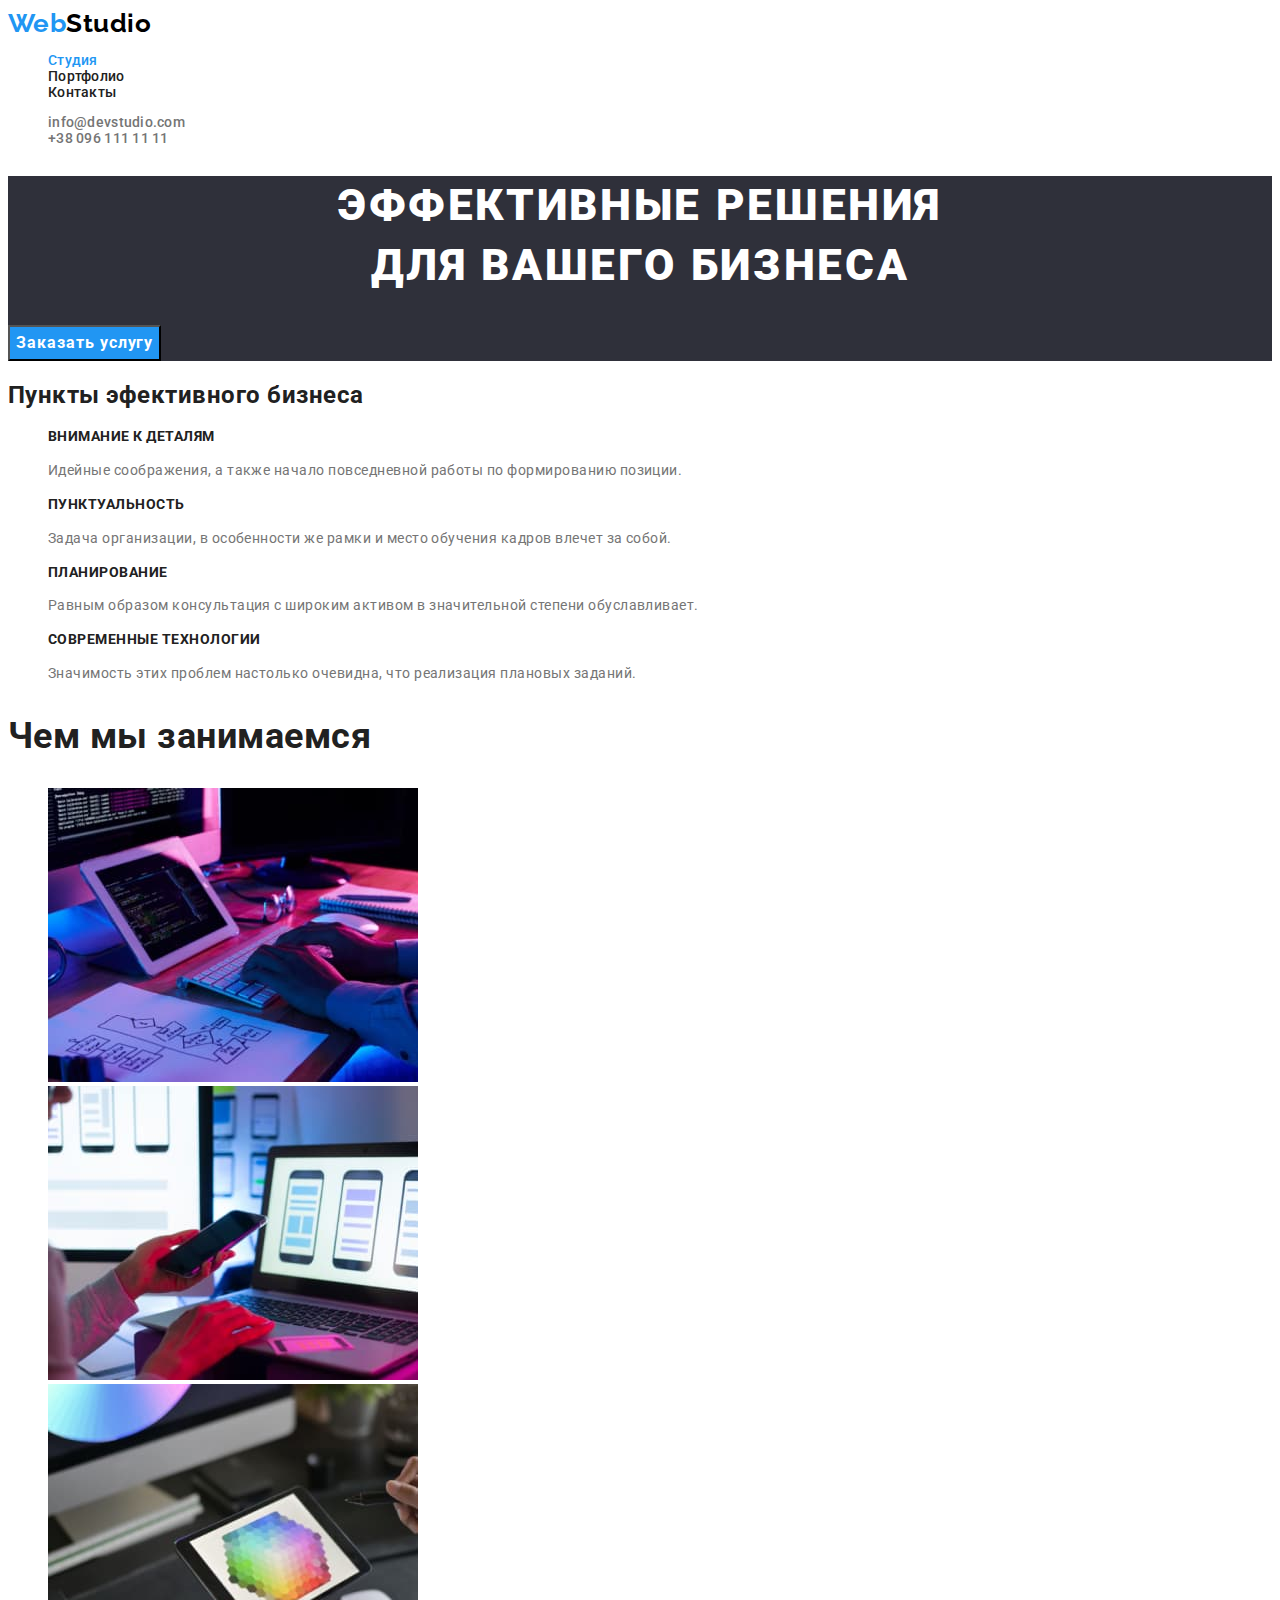
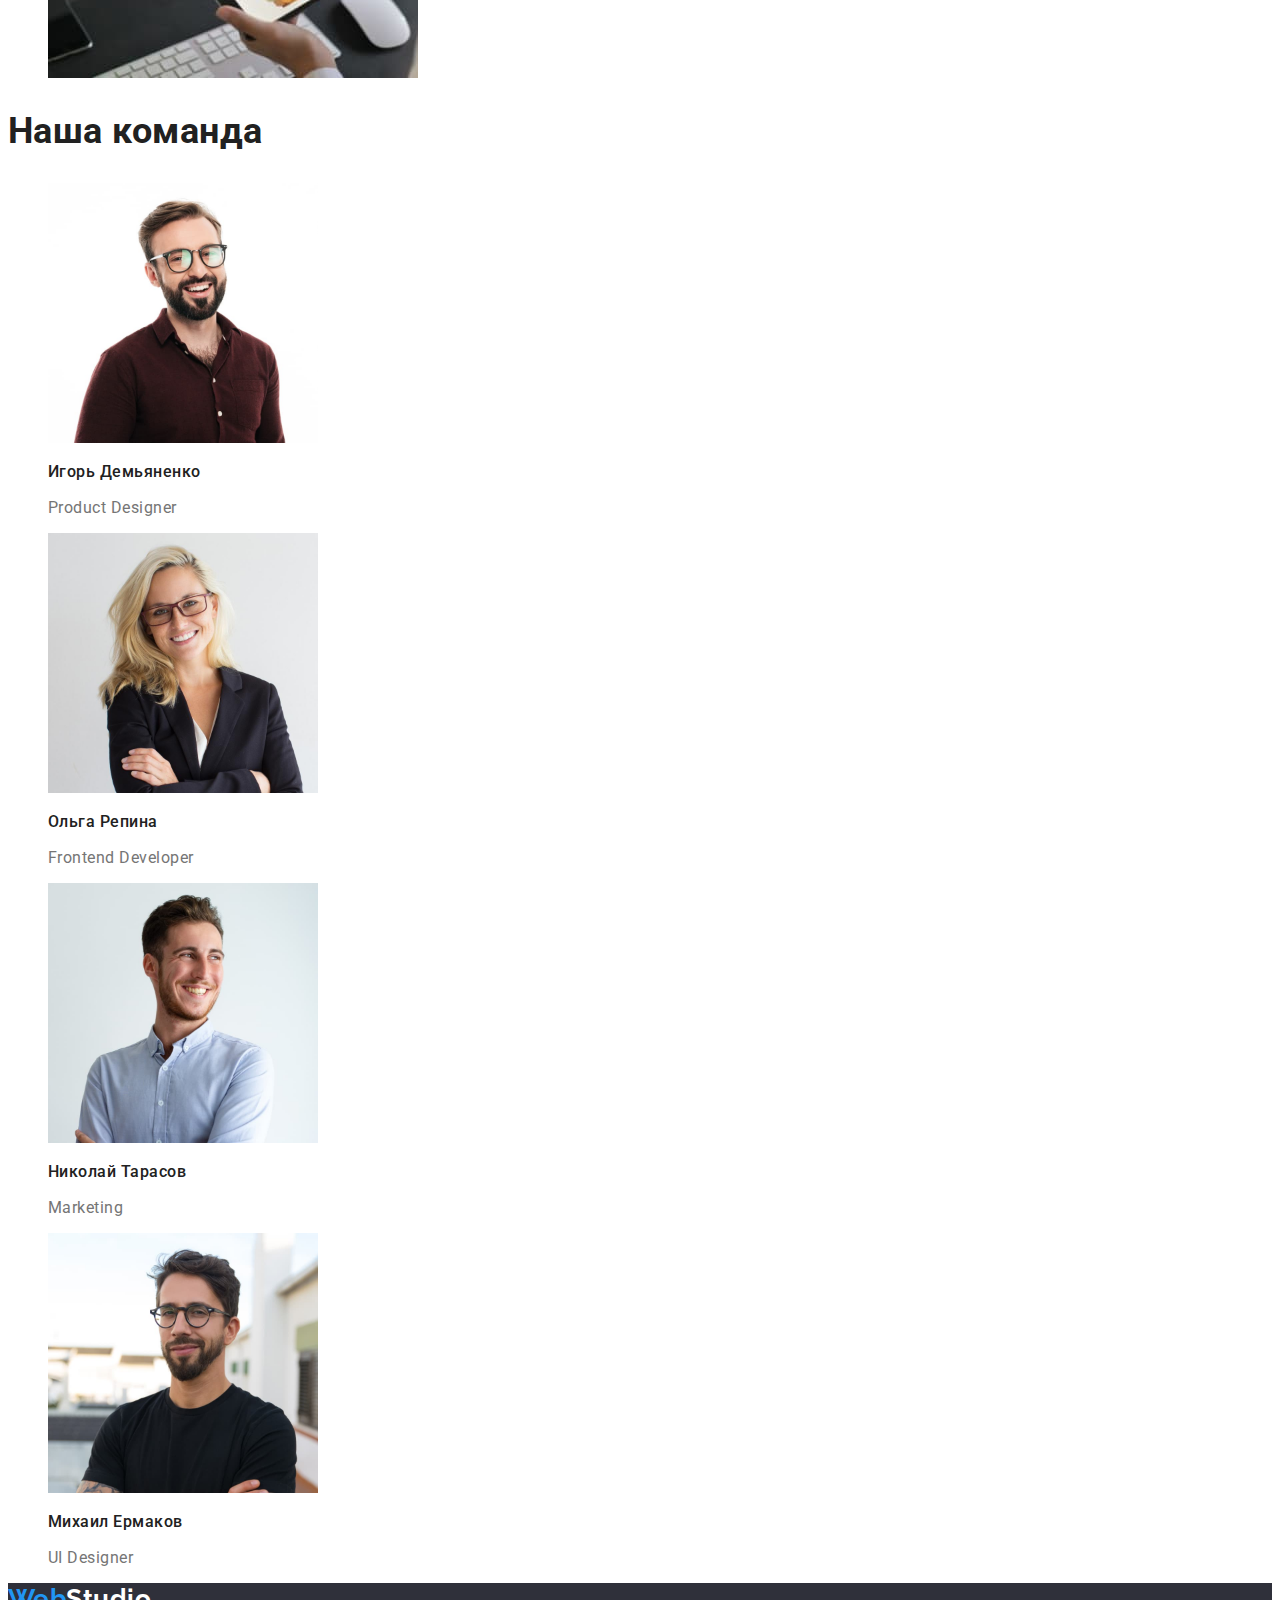
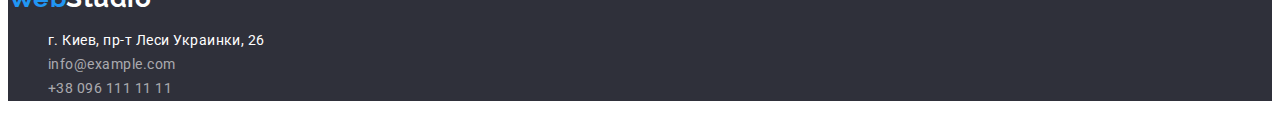
<file: index.html>
<!DOCTYPE html>
<html lang="ru">
  <head>
    <meta charset="UTF-8" />
    <meta http-equiv="X-UA-Compatible" content="IE=edge" />
    <meta name="viewport" content="width=device-width, initial-scale=1.0" />
    <title>Document</title>
   <link href="https://fonts.googleapis.com/css2?family=Raleway:wght@700&family=Roboto:wght@400;500;700;900&display=swap" rel="stylesheet">
    <link rel="stylesheet" href="./css/styles.css">
  </head>
  <body class="page">
    <!-- Шапка -->
    <header>
      <nav>
        <a href="./index.html" class="logo"><span class="logo-part">Web</span><span class="logo-parttwo">Studio</span></a>
        <ul class="site-nav list">
          <li><a href="./index.html" class="link studio">Студия</a></li>
          <li><a href="./portfolio.html" class="link">Портфолио</a></li>
          <li><a href="" class="link">Контакты</a></li>
        </ul>
      </nav>
      <ul class="contact list">
        <li><a href="mailto:info@devstudio.com" class="info">info@devstudio.com</a></li>
        <li><a href="tel:+380961111111" class="info">+38 096 111 11 11</a></li>
      </ul>
    </header>
    <!-- Уникальный контент страницы -->
    <main>
      <!-- Герой -->
              <section class="hero">
          <h1 class="hero-title">
            Эффективные решения <br/>
            для вашего бизнеса
          </h1>
          <button type="button" class="button-general">Заказать услугу</button>
        </section>
      <!-- Пункты эфективного бизнеса -->
      <section>
        <h2>Пункты эфективного бизнеса</h2>
        <ul class="list">
          <li>
            <h3 class="subtitle">Внимание к деталям</h3>
            <p class="item">
              Идейные соображения, а также начало повседневной работы по
              формированию позиции.
            </p>
          </li>
          <li>
            <h3 class="subtitle">Пунктуальность</h3>
            <p class="item">
              Задача организации, в особенности же рамки и место обучения кадров
              влечет за собой.
            </p>
          </li>
          <li>
            <h3 class="subtitle">Планирование</h3>
            <p class="item">
              Равным образом консультация с широким активом в значительной
              степени обуславливает.
            </p>
          </li>
          <li>
            <h3 class="subtitle">Современные технологии</h3>
            <p class="item">
              Значимость этих проблем настолько очевидна, что реализация
              плановых заданий.
            </p>
          </li>
        </ul>
      </section>
      <!-- Род занятий -->
      <section>
        <h2 class="doing">Чем мы занимаемся</h2>
        <ul class="list">
          <li><img src="./images/img/coder.jpg" alt="кодирование на планшете" width="370" /></li>
          <li>
            <img
              src="./images/img/format.jpg"
              alt="оптимизация под мобильную версию на ноутбуке"
              width="370"/>
          </li>
          <li><img src="./images/img/color.jpg" alt="стилизация на планшете" width="370" /></li>
        </ul>
      </section>
      <!-- Команда -->
      <section>
        <h2 class="team">Наша команда</h2>
        <ul class="list">
          <li>
            <img
              src="./images/img/productdesigner.jpg"
              alt="Product Designer"
              width="270"
            />
            <h3 class="name-team">Игорь Демьяненко</h3>
            <p lang="en" class="item-team">Product Designer</p>
          </li>
          <li>
            <img
              src="./images/img/frontenddeveloper.jpg"
              alt="Frontend Developer"
              width="270"
            />
            <h3 class="name-team">Ольга Репина</h3>
            <p lang="en" class="item-team">Frontend Developer</p>
          </li>
          <li>
            <img src="./images/img/marketing.jpg" alt="Marketing" width="270" />
            <h3 class="name-team">Николай Тарасов</h3>
            <p lang="en" class="item-team">Marketing</p>
          </li>
          <li>
            <img src="./images/img/uidesigner.jpg" alt="UI Designer" width="270" />
            <h3 class="name-team">Михаил Ермаков</h3>
            <p lang="en" class="item-team">UI Designer</p>
          </li>
        </ul>
      </section>
    </main>
    <!-- Подвал -->
    <footer class="footer">     
        <a href="./index.html" class="logo"><span class="logo-part">Web</span><span class="logo-low">Studio</span></a>
      <ul class="contact-footer list">
        <li><a href="https://www.google.com.ua/maps/place/%D0%B1%D1%83%D0%BB.+%D0%9B%D0%B5%D1%81%D0%B8+%D0%A3%D0%BA%D1%80%D0%B0%D0%B8%D0%BD%D0%BA%D0%B8,+26,+%D0%9A%D0%B8%D0%B5%D0%B2,+02000/@50.4265807,30.5361971,17z/data=!3m1!4b1!4m5!3m4!1s0x40d4cf0e033ecbe9:0x57a4dffefec77da0!8m2!3d50.4265807!4d30.5383858?hl=ru" target="_blank"  rel="noopener noreferrer" class="map">г. Киев, пр-т Леси Украинки, 26</a></li>
        <li><a href="mailto:info@example.com" class="info-footer">info@example.com</a></li>
        <li><a href="tel:+380961111111" class="info-footer">+38 096 111 11 11</a></li>
      </ul>
    </footer>
  </body>
</html>
</file>
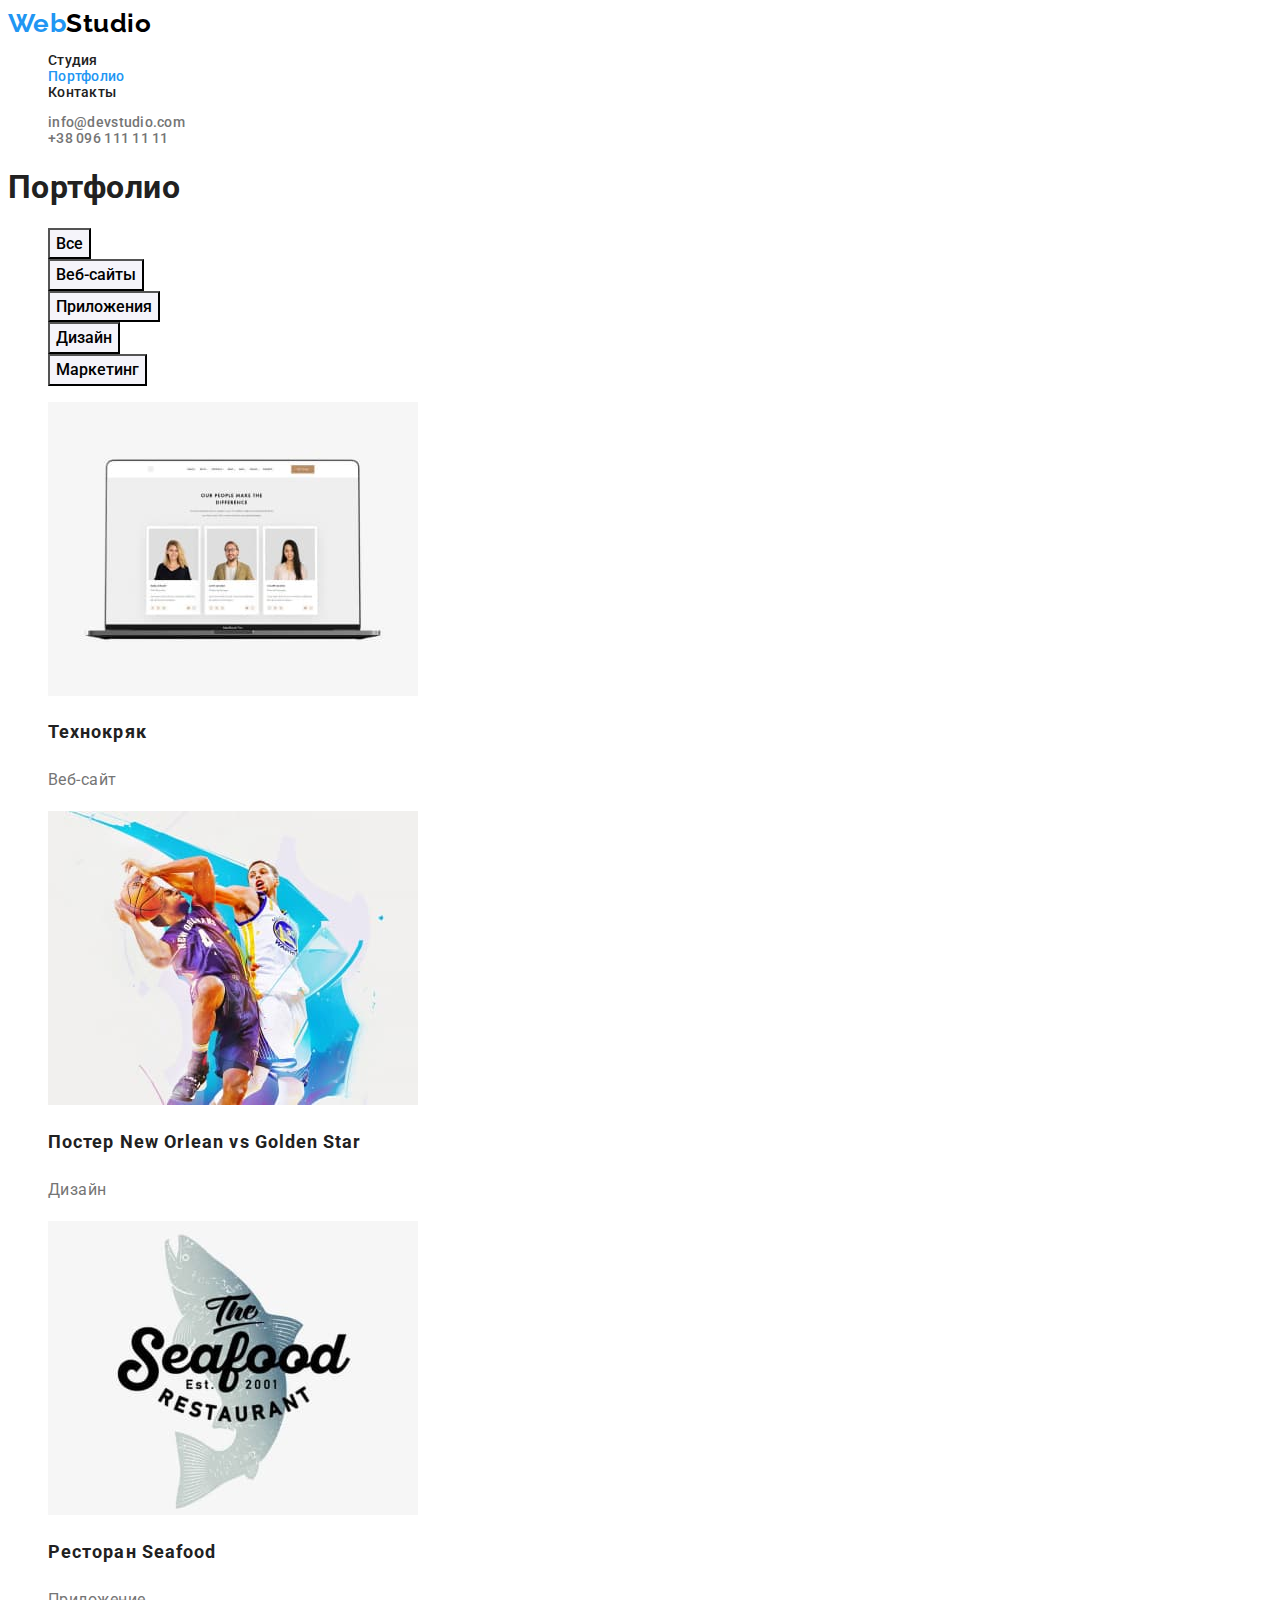
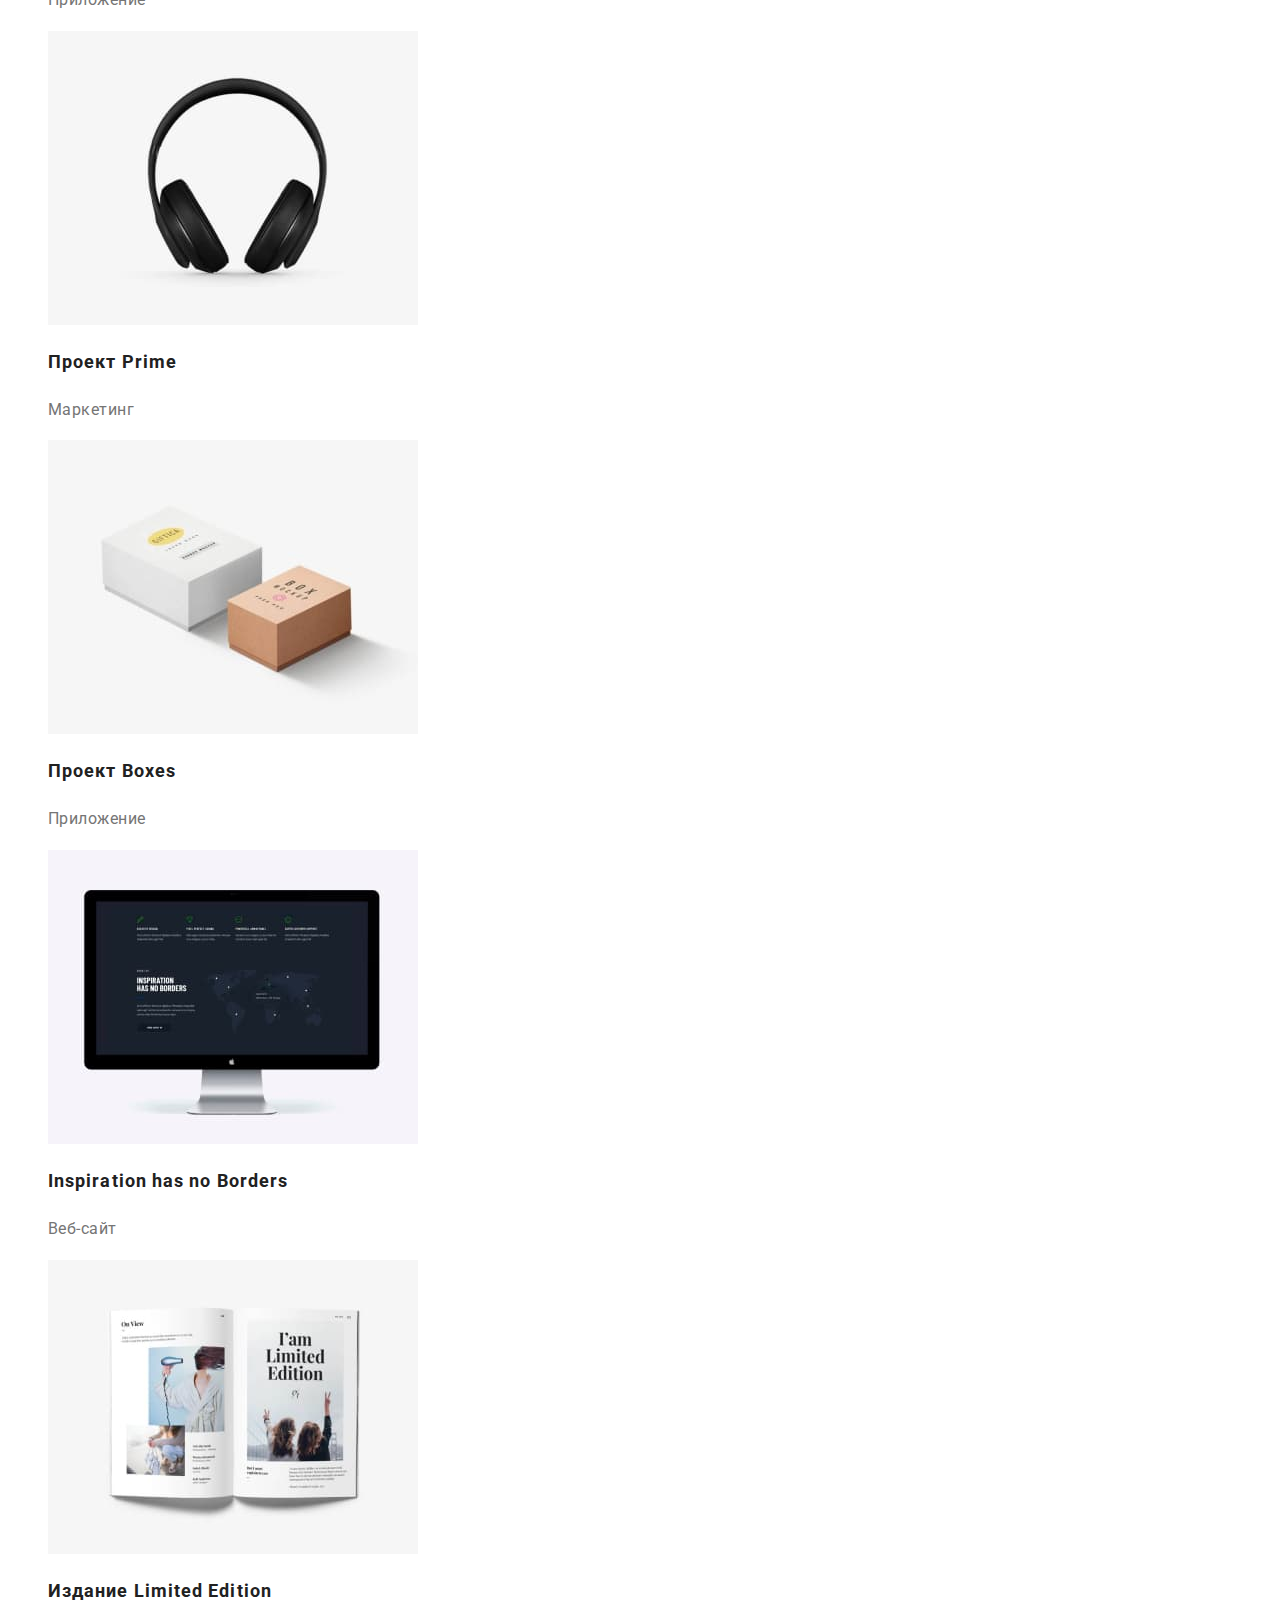
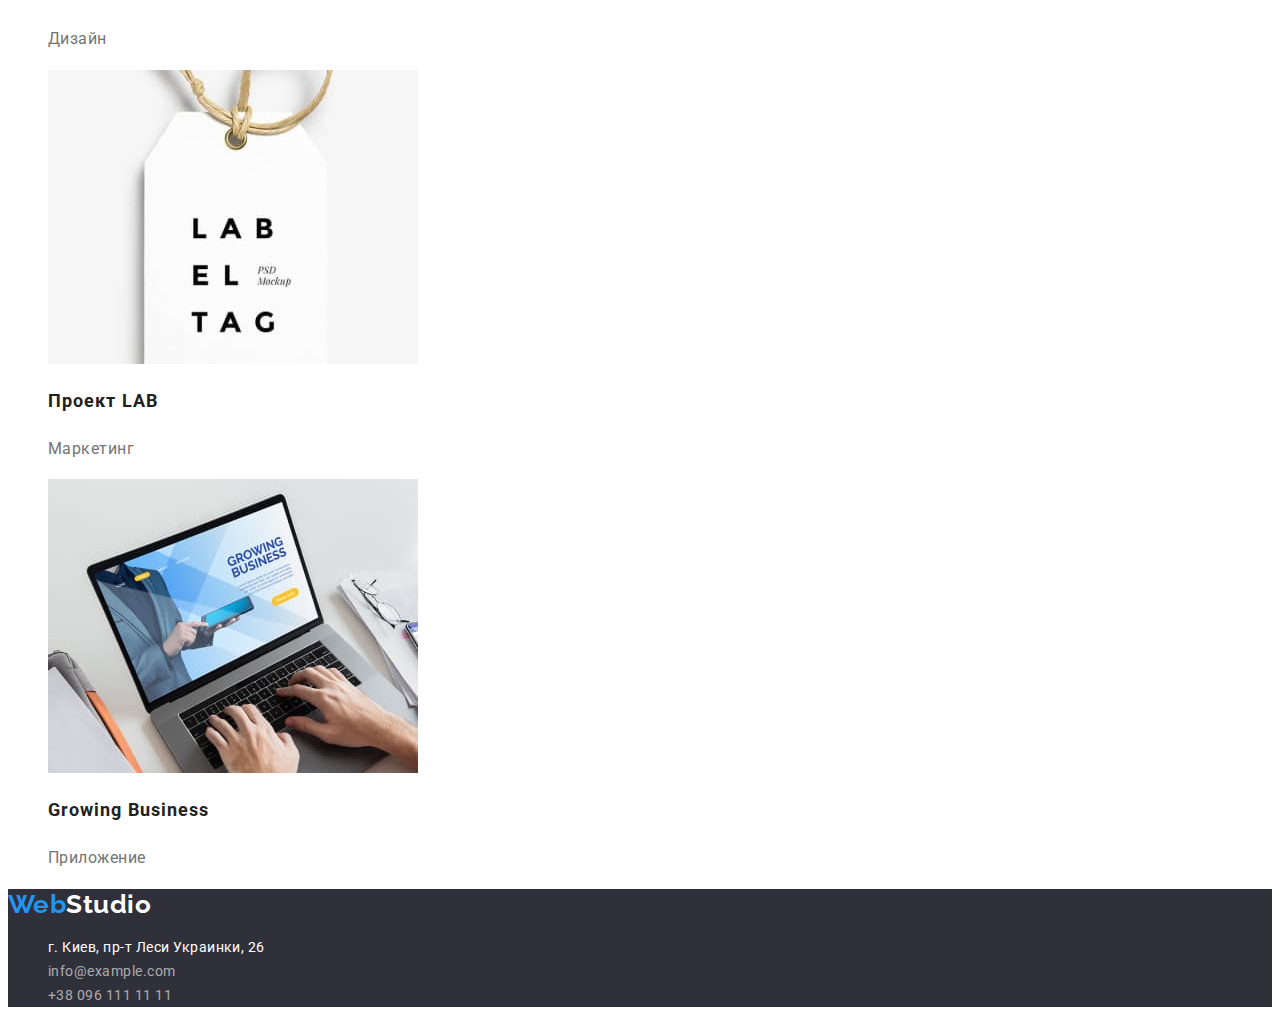
<file: portfolio.html>
<!DOCTYPE html>
<html lang="ru">
<head>
  <meta charset="UTF-8">
  <meta http-equiv="X-UA-Compatible" content="IE=edge">
  <meta name="viewport" content="width=device-width, initial-scale=1.0">
  <title>Document</title>
  <link href="https://fonts.googleapis.com/css2?family=Raleway:wght@700&family=Roboto:wght@400;500;700;900&display=swap" rel="stylesheet">
  <link rel="stylesheet" href="./css/styles.css">
</head>
<body>
  <!-- Шапка -->
   <header>
      <nav>
        <a href="./index.html" class="logo"><span class="logo-part">Web</span>Studio</a>
        <ul class="site-nav list">
          <li><a href="./index.html" class="link">Студия</a></li>
          <li><a href="./portfolio.html" class="link portfolio">Портфолио</a></li>
          <li><a href="" class="link">Контакты</a></li>
        </ul>
      </nav>
      <ul class="contact list">
        <li><a href="mailto:info@devstudio.com" class="info">info@devstudio.com</a></li>
        <li><a href="tel:+380961111111" class="info">+38 096 111 11 11</a></li>
      </ul>
    </header>
    <!-- Герой -->
    <main>
      <!-- Кнопки портфолио -->
      <section>
      <h1> Портфолио </h1>
      <ul class="list">
        <li> <button type="button" class="secondary-button">Все</button></li>
        <li> <button type="button" class="secondary-button">Веб-сайты</button></li>
        <li> <button type="button" class="secondary-button">Приложения</button></li>
        <li> <button type="button" class="secondary-button">Дизайн</button></li>
        <li> <button type="button" class="secondary-button">Маркетинг</button></li>
      </ul>
<!-- Список портфолио -->
  <ul class="list">
    <li>
      <img src="./images/img-page-two/tehnokryak.jpg"
       alt="ноутбук"
       width="370">
      <h2 class="item-portfolio">Технокряк</h2>
      <p class="direction">Веб-сайт</p>
    </li>
    <li>
      <img src="./images/img-page-two/poster.jpg" 
      alt="постер баскетбол"
      width="370">
      <h2 class="item-portfolio">Постер New Orlean vs Golden Star</h2>
      <p class="direction">Дизайн</p>
    </li>
    <li>
    <img src="./images/img-page-two/restaurant.jpg" 
    alt="ресторан"
    width="370">
      <h2 class="item-portfolio">Ресторан Seafood</h2>
      <p class="direction">Приложение</p>
    </li>
    <li>
      <img src="./images/img-page-two/prime.jpg" 
      alt="наушники"
      width="370">
      <h2 class="item-portfolio">Проект Prime</h2>
      <p class="direction">Маркетинг</p>
    </li>
    <li>
      <img src="./images/img-page-two/box.jpg" 
      alt="коробка"
      width="370">
      <h2 class="item-portfolio">Проект Boxes</h2>
      <p class="direction">Приложение</p>
    </li>
    <li>
      <img src="./images/img-page-two/borders.jpg"
       alt="монитор"
       width="370">
      <h2 lang="en" class="item-portfolio">Inspiration has no Borders</h2>
      <p class="direction">Веб-сайт</p>
    </li>
    <li>
      <img src="./images/img-page-two/limedition.jpg" 
      alt="журнал"
      width="370">
      <h2 class="item-portfolio">Издание Limited Edition</h2>
      <p class="direction">Дизайн</p>
    </li>
    <li>
      <img src="./images/img-page-two/lab.jpg"
       alt="бирка"
       width="370">
       <h2 class="item-portfolio">Проект LAB</h2>
      <p class="direction">Маркетинг</p>
    </li>
    <li>
      <img src="./images/img-page-two/business.jpg" 
      alt="ноутбук"
      width="370">
      <h2 lang="en" class="item-portfolio">Growing Business</h2>
      <p class="direction">Приложение</p>
    </li>
  </ul>
</section>
    </main>
    <!--  Подвал -->
   <footer class="footer">     
        <a href="./index.html" class="logo"><span class="logo-part">Web</span><span class="logo-low">Studio</span></a>
      <ul class="contact-footer list">
        <li><a href="https://www.google.com.ua/maps/place/%D0%B1%D1%83%D0%BB.+%D0%9B%D0%B5%D1%81%D0%B8+%D0%A3%D0%BA%D1%80%D0%B0%D0%B8%D0%BD%D0%BA%D0%B8,+26,+%D0%9A%D0%B8%D0%B5%D0%B2,+02000/@50.4265807,30.5361971,17z/data=!3m1!4b1!4m5!3m4!1s0x40d4cf0e033ecbe9:0x57a4dffefec77da0!8m2!3d50.4265807!4d30.5383858?hl=ru" target="_blank"  rel="noopener noreferrer" class="map">г. Киев, пр-т Леси Украинки, 26</a></li>
        <li><a href="mailto:info@example.com" class="info-footer">info@example.com</a></li>
        <li><a href="tel:+380961111111" class="info-footer">+38 096 111 11 11</a></li>
      </ul>
    </footer>
  </body>
</html>
</file>
<file: css/styles.css>
:root {
  --primary-text-color:#212121;
  --primary-bg-color:#FFFFFF;
  --accent-color: #2196F3;
  --block-background-color:#2F303A;
  --info-color-footer: rgba(255, 255, 255, 0.6);
  --item-contact:#757575;
  --part-of-logo: #000000;
  --secondary-button-color:#F5F4FA;
}

body {
  background-color: var(--primary-bg-color);
  color: var(--primary-text-color);
  font-family: Roboto, sans-serif;
  letter-spacing: 0.03em;
}
/* logo */
.logo {
  color: var(--part-of-logo);
  text-decoration: none;

  font-family: Raleway, sans-serif;
    font-size: 26px;
    line-height: 1.19;
    font-weight: 700;
}
.logo-part {
  color:var(--accent-color);
}
.logo-parttwo {
  color: var(--part-of-logo);
}
.logo-low {
  color: var(--primary-bg-color);
}
.list {
  list-style: none;
}
/* site-nav */
.site-nav {
    font-weight: 500;
    font-size: 14px;
    line-height: 1.14;
    letter-spacing: 0.02em;
}
.site-nav .link:hover,
.site-nav .link:focus {
  color:var(--accent-color);
}

.link {
 text-decoration: none;
 color: var(--primary-text-color);
}
.studio {
  color: var(--accent-color);
}
.portfolio {
  color: var(--accent-color);
}
/* contact */
.contact {
  color:var(--item-contact);
  font-weight: 500;
  font-size: 14px;
  line-height: 1.14;
  letter-spacing: 0.02em;
}
.contact .info:hover,
.contact .info:focus {
  color: var(--accent-color);
}
.info {
  text-decoration: none;
  color: var(--item-contact);
}
/* Hero */
.hero-title {
  color: var(--primary-bg-color);
    font-weight: 900;
    font-size: 44px;
    line-height: 1.36;
    letter-spacing: 0.06em;
    text-align: center;
    text-transform: uppercase;
}
.hero {
  background-color: var(--block-background-color);
}
.subtitle {
    font-weight: 700;
    font-size: 14px;
    line-height: 1.14;
    text-transform: uppercase;
}
/* item */
.item {
    color:var(--item-contact);
    font-size: 14px;
    line-height: 1.7;
}
.doing {
    font-weight: 700;
    font-size: 36px;
    line-height: 1.16;
}
/* team */
.team {
    font-weight: 700;
    font-size: 36px;
    line-height: 1.16;
}
.name-team {
    font-weight: 500;
    font-size: 16px;
    line-height: 1.18;
}
.item-team {
  color: var(--item-contact);
  font-size: 16px;
  line-height: 19px;
}
/* footer */
.footer {
  background-color: var(--block-background-color);
}
.map {
  color:var(--primary-bg-color);
  text-decoration: none;
    font-size: 14px;
    line-height: 1.7;
}
.info-footer {
  color: var(--info-color-footer);
  text-decoration: none;
  font-size: 14px;
  line-height: 1.7;
}
.contact-footer .info-footer:hover,
.contact-footer .info-footer:focus {
  color: var(--accent-color);
}

.contact-footer .map:hover,
.contact-footer .map:focus {
  color: var(--accent-color);
}

/* Button */
button {
  font-family: inherit;
  cursor: pointer;
}
.button-general {
  color: var(--primary-bg-color);
  background-color:var(--accent-color);
  font-weight: 700;
  font-size: 16px;
  line-height: 1.87;
  letter-spacing: 0.06em;

}
/* other button */
.secondary-button {
  background-color: var(--secondary-button-color);
  font-weight: 500;
  font-size: 16px;
  line-height: 1.6;
}
.secondary-button:hover,
.secondary-button:focus {
  background-color: var(--accent-color);
  color: var(--primary-bg-color);
}
/* section portfolio */
.item-portfolio {
  font-weight: 700;
  font-size: 18px;
  line-height: 2;
  letter-spacing: 0.06em;
  }
  .direction {
  color: var(--item-contact);
  font-size: 16px;
  line-height: 1.8;
  }

/* основной color: #212121; */
/*вторичный цвет  color: #757575 */
/* белый color: #FFFFFF; */
/* синий #2196F3 */
/* цвет фона E5E5E5 */
</file>
